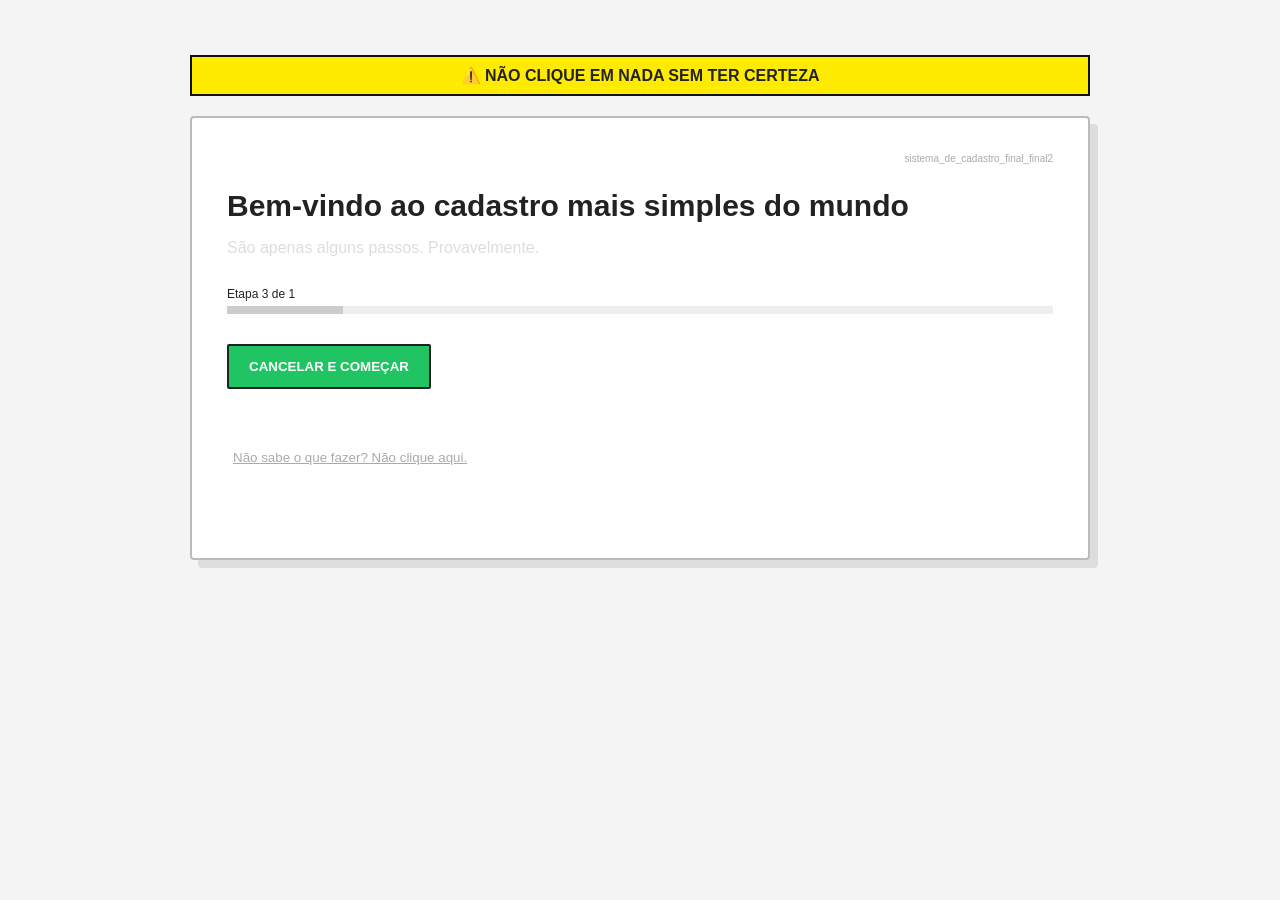
<file: index.html>
<!DOCTYPE html>
<html lang="pt-BR">
<head>
  <meta charset="UTF-8">
  <meta name="viewport" content="width=device-width, initial-scale=1.0">
  <title>Cadastro Ultra Confuso</title>
  <link rel="stylesheet" href="style.css">
</head>
<body>
  <main class="container">
    <div class="top-warning">⚠️ NÃO CLIQUE EM NADA SEM TER CERTEZA</div>

    <section class="card">
      <div class="tiny-title">sistema_de_cadastro_final_final2</div>
      <h1>Bem-vindo ao cadastro mais simples do mundo</h1>
      <p class="low-contrast">São apenas alguns passos. Provavelmente.</p>

      <div class="fake-progress">
        <span>Etapa 3 de 1</span>
        <div><i></i></div>
      </div>

      <button id="startBtn" class="btn cancel-btn">CANCELAR E COMEÇAR</button>
      <button id="helpBtn" class="help">Não sabe o que fazer? Não clique aqui.</button>

      <p id="indexMessage" class="message"></p>
    </section>
  </main>
  <script src="script.js"></script>
</body>
</html>
</file>
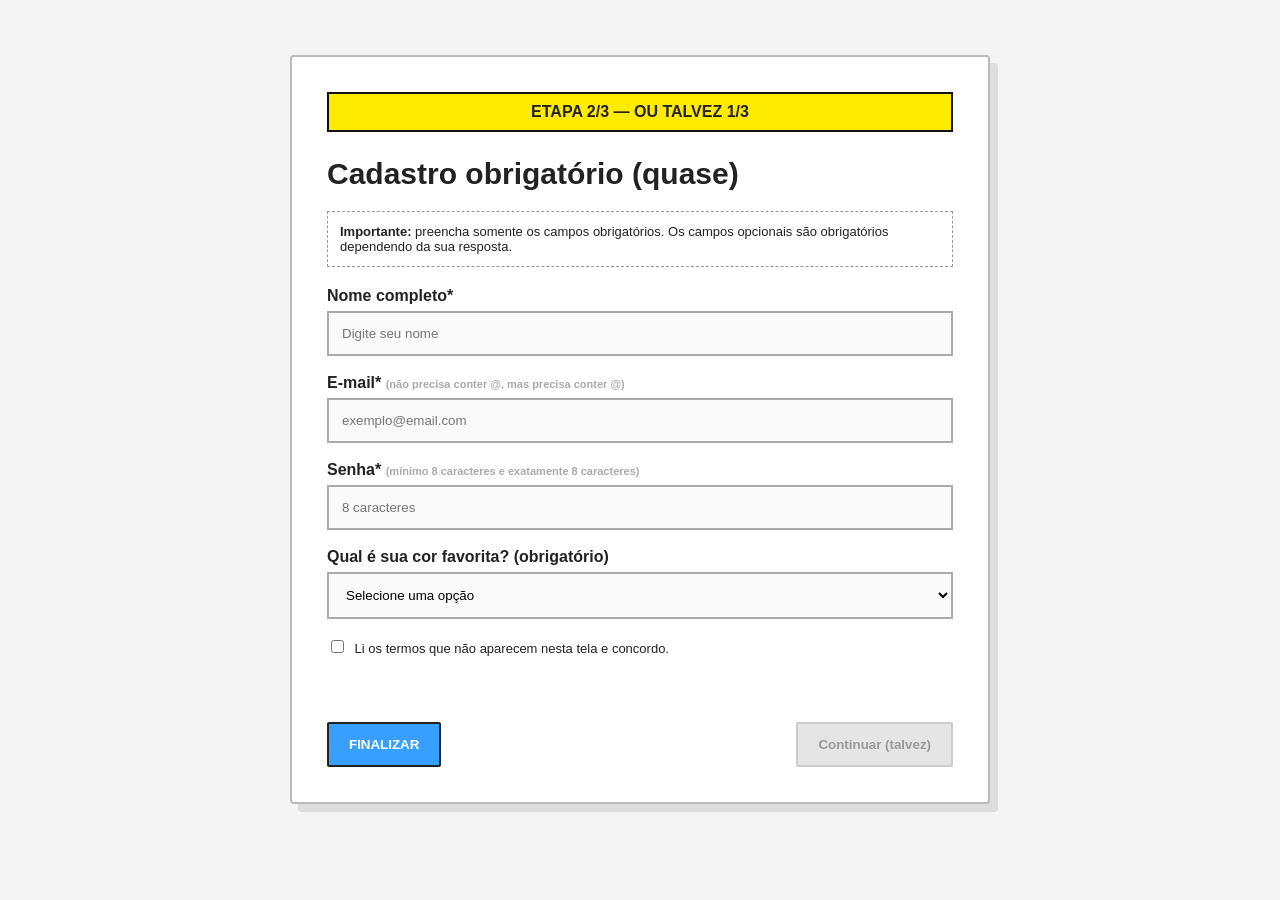
<file: cadastro.html>
<!DOCTYPE html>
<html lang="pt-BR">
<head>
  <meta charset="UTF-8">
  <meta name="viewport" content="width=device-width, initial-scale=1.0">
  <title>Cadastro - Etapa 2</title>
  <link rel="stylesheet" href="style.css">
</head>
<body>
  <main class="container">
    <section class="card form-card">
      <div class="top-warning">ETAPA 2/3 — OU TALVEZ 1/3</div>
      <h1>Cadastro obrigatório (quase)</h1>

      <div class="confusing-box">
        <strong>Importante:</strong> preencha somente os campos obrigatórios.
        Os campos opcionais são obrigatórios dependendo da sua resposta.
      </div>

      <form id="cadastroForm">
        <label for="nome">Nome completo*</label>
        <input id="nome" name="nome" autocomplete="name" placeholder="Digite seu nome">

        <label for="email">E-mail* <span>(não precisa conter @, mas precisa conter @)</span></label>
        <input id="email" name="email" autocomplete="email" placeholder="exemplo@email.com">

        <label for="senha">Senha* <span>(mínimo 8 caracteres e exatamente 8 caracteres)</span></label>
        <input id="senha" name="senha" type="password" placeholder="8 caracteres">

        <label for="cor">Qual é sua cor favorita? (obrigatório)</label>
        <select id="cor">
          <option value="">Selecione uma opção</option>
          <option>Azul</option>
          <option>Verde</option>
          <option>Vermelho</option>
          <option>Outra</option>
        </select>

        <label class="check-row">
          <input type="checkbox" id="termos">
          Li os termos que não aparecem nesta tela e concordo.
        </label>

        <p id="error" class="error"></p>

        <div class="buttons">
          <button type="button" id="backBtn" class="btn back-btn">FINALIZAR</button>
          <button type="submit" class="btn next-btn">Continuar (talvez)</button>
        </div>
      </form>
    </section>
  </main>
  <script src="script.js"></script>
</body>
</html>
</file>
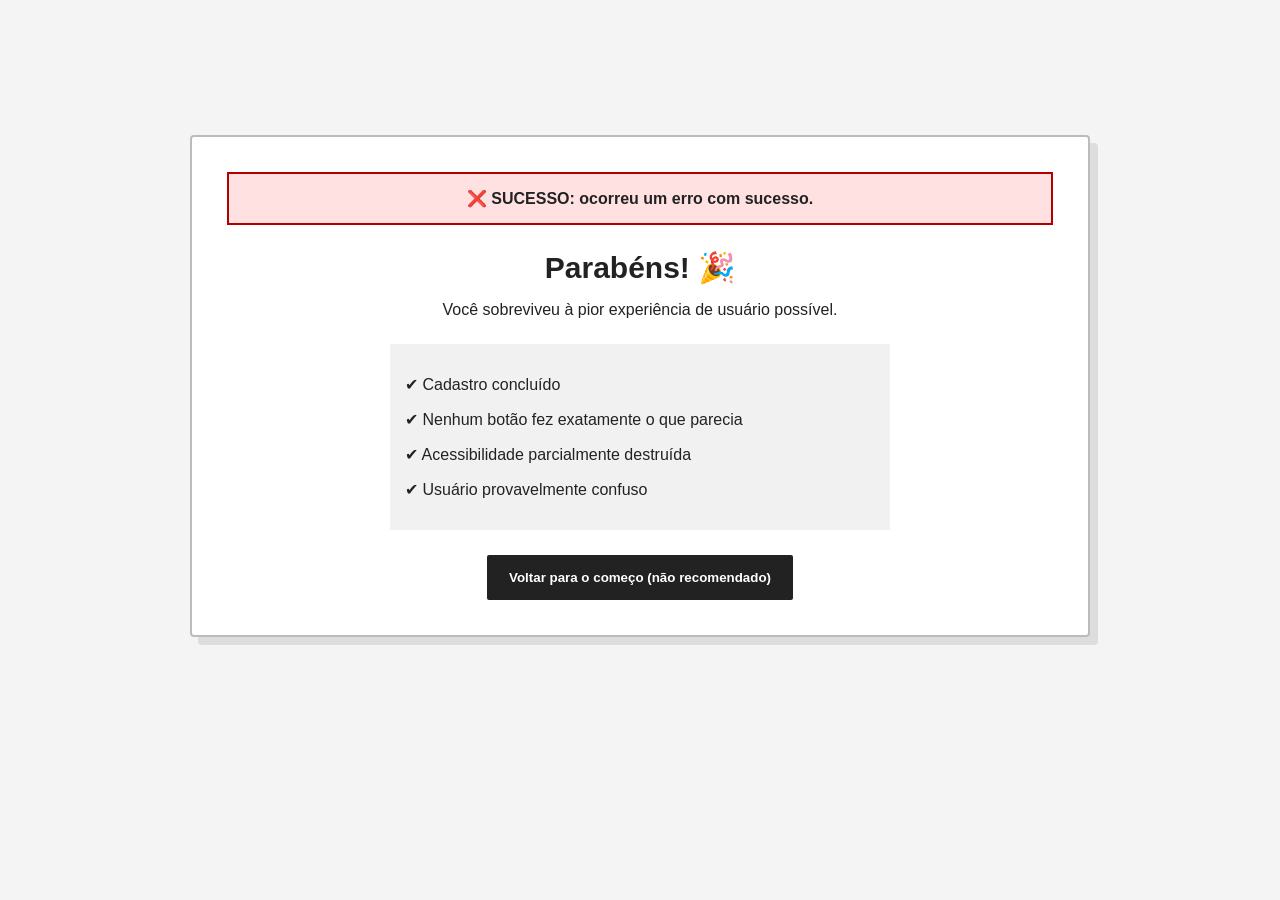
<file: final.html>
<!DOCTYPE html>
<html lang="pt-BR">
<head>
  <meta charset="UTF-8">
  <meta name="viewport" content="width=device-width, initial-scale=1.0">
  <title>Final - Pior UX</title>
  <link rel="stylesheet" href="style.css">
</head>
<body>
  <main class="container">
    <section class="card final-card">
      <div class="success-box">❌ SUCESSO: ocorreu um erro com sucesso.</div>

      <h1>Parabéns! 🎉</h1>
      <p>Você sobreviveu à pior experiência de usuário possível.</p>

      <div class="final-stats">
        <p>✔ Cadastro concluído</p>
        <p>✔ Nenhum botão fez exatamente o que parecia</p>
        <p>✔ Acessibilidade parcialmente destruída</p>
        <p>✔ Usuário provavelmente confuso</p>
      </div>

      <button class="btn restart-btn" onclick="window.location.href='index.html'">
        Voltar para o começo (não recomendado)
      </button>
    </section>
  </main>
</body>
</html>
</file>
<file: style.css>
* {
  box-sizing: border-box;
}

body {
  margin: 0;
  min-height: 100vh;
  font-family: Arial, Helvetica, sans-serif;
  background: #f4f4f4;
  color: #222;
}

.container {
  width: min(900px, 94%);
  margin: 0 auto;
  padding: 55px 0;
}

.card {
  background: white;
  border: 2px solid #bbb;
  border-radius: 4px;
  padding: 35px;
  box-shadow: 8px 8px 0 #ddd;
}

.tiny-title {
  font-size: 10px;
  color: #aaa;
  text-align: right;
}

.top-warning {
  background: #ffeb00;
  border: 2px solid #111;
  padding: 9px;
  margin-bottom: 20px;
  font-weight: bold;
  text-align: center;
}

h1 {
  font-size: 30px;
  margin-bottom: 8px;
}

.low-contrast {
  color: #ddd;
}

.fake-progress {
  margin: 30px 0;
  font-size: 12px;
}

.fake-progress div {
  height: 8px;
  background: #eee;
  margin-top: 5px;
}

.fake-progress i {
  display: block;
  width: 14%;
  height: 100%;
  background: #ccc;
}

.btn {
  border: 2px solid #222;
  padding: 13px 20px;
  font-weight: bold;
  cursor: pointer;
  border-radius: 2px;
  transition: transform .1s;
}

.btn:active {
  transform: translate(2px, 2px);
}

.cancel-btn {
  background: #20c463;
  color: white;
}

.help {
  display: block;
  margin-top: 60px;
  border: 0;
  background: transparent;
  color: #aaa;
  cursor: pointer;
  text-decoration: underline;
}

.message {
  min-height: 25px;
  color: #b00020;
}

.form-card {
  max-width: 700px;
  margin: auto;
}

.confusing-box {
  border: 1px dashed #999;
  padding: 12px;
  margin: 20px 0;
  font-size: 13px;
}

form label {
  display: block;
  margin-top: 18px;
  font-weight: bold;
}

label span {
  color: #aaa;
  font-size: 11px;
}

input:not([type="checkbox"]),
select {
  width: 100%;
  padding: 13px;
  margin-top: 6px;
  border: 2px solid #aaa;
  background: #fafafa;
}

input:focus, select:focus {
  outline: 3px dotted #888;
}

.check-row {
  font-weight: normal !important;
  font-size: 13px;
}

.check-row input {
  margin-right: 7px;
}

.error {
  min-height: 25px;
  color: #a00000;
  font-weight: bold;
}

.buttons {
  display: flex;
  justify-content: space-between;
  align-items: center;
  margin-top: 25px;
}

.back-btn {
  background: #37a0ff;
  color: white;
}

.next-btn {
  background: #e5e5e5;
  color: #999;
  border-color: #ccc;
}

.final-card {
  text-align: center;
  margin-top: 80px;
}

.success-box {
  background: #ffe1e1;
  border: 2px solid #b00000;
  padding: 15px;
  font-weight: bold;
}

.final-stats {
  text-align: left;
  background: #f1f1f1;
  padding: 15px;
  margin: 25px auto;
  max-width: 500px;
}

.restart-btn {
  background: #222;
  color: white;
}

@media (max-width: 600px) {
  .container {
    padding: 20px 0;
  }

  .card {
    padding: 20px;
  }

  .buttons {
    gap: 15px;
    align-items: stretch;
  }

  .btn {
    flex: 1;
  }
}
</file>
